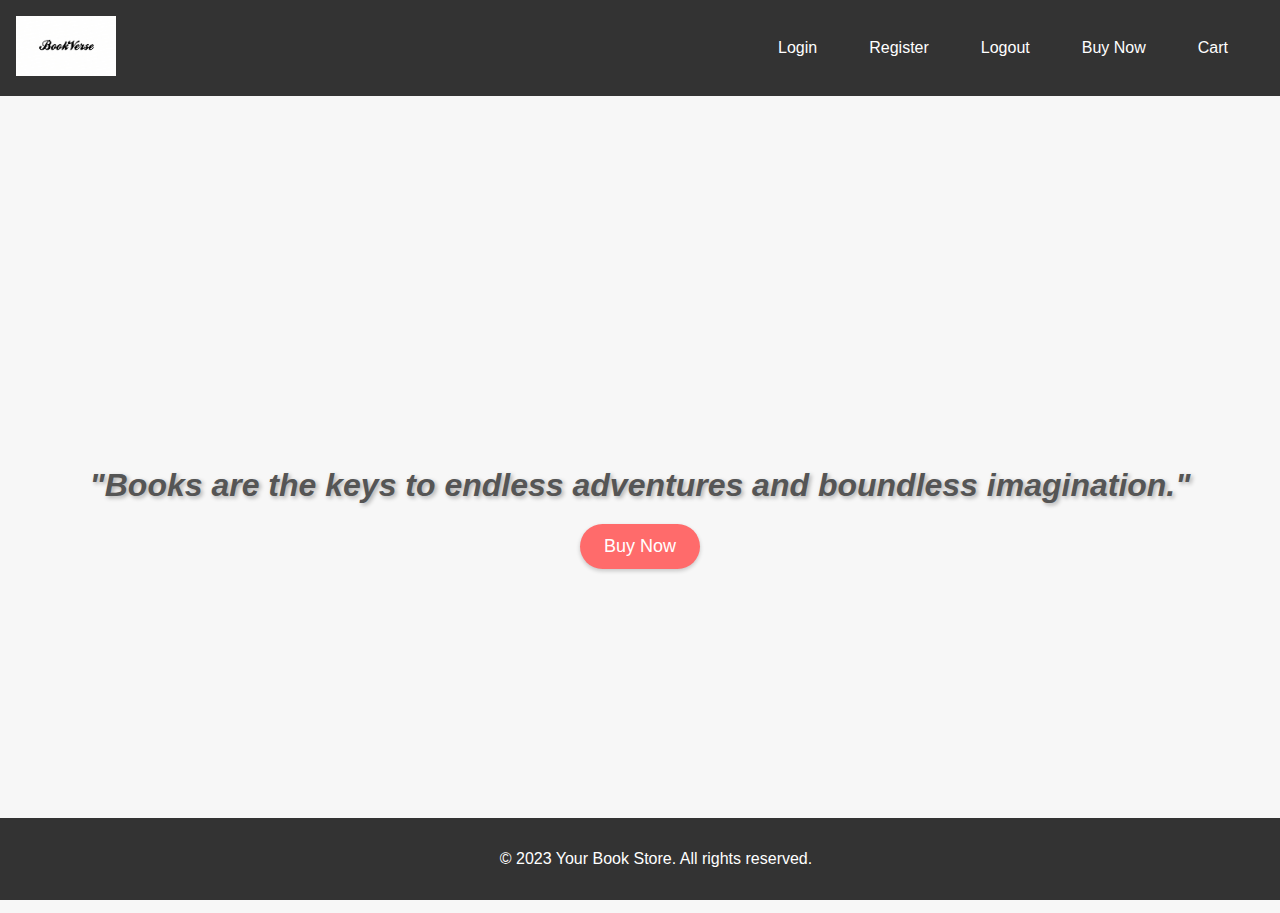
<file: src/main/resources/templates/index.html>
<!DOCTYPE html>
<html lang="en" xmlns:sec="http://www.w3.org/1999/xhtml">
<head>
    <meta charset="UTF-8">
    <meta name="viewport" content="width=device-width, initial-scale=1.0">
    <title>Book Store</title>
    <link rel="stylesheet" th:href="@{/css/index.css}" href="../static/css/index.css">

</head>

<body>
<header>
    <div class="logo">
        <a href="/"><img src="../static/images/logo.png"  th:src="@{/images/logo.png}" alt="Book Store Logo"
                         class="logo"></a>
    </div>
    <nav>
        <ul>
            <li>
                <a href="#" th:href="@{/login}" sec:authorize="isAnonymous()">Login</a>
            </li>
            <li>
                <a href="#" th:href="@{/register}" sec:authorize="isAnonymous()">Register</a>
            </li>
            <li>
                <a href="#" th:href="@{/logout}" sec:authorize="isAuthenticated()">Logout</a>
            </li>
            <li>
                <a href="#" th:href="@{/shop}">Buy Now</a>
            </li>
            <li>
                <a href="#" th:href="@{/cart}">Cart</a>
            </li>
        </ul>
    </nav>
</header>

<main>
    <div class="quote">
        <h2>"Books are the keys to endless adventures and boundless imagination."</h2>
        <button class="buynow">Buy Now</button>
    </div>
</main>

<footer>
    <p>&copy; 2023 Your Book Store. All rights reserved.</p>
</footer>
</body>

</html>
</file>
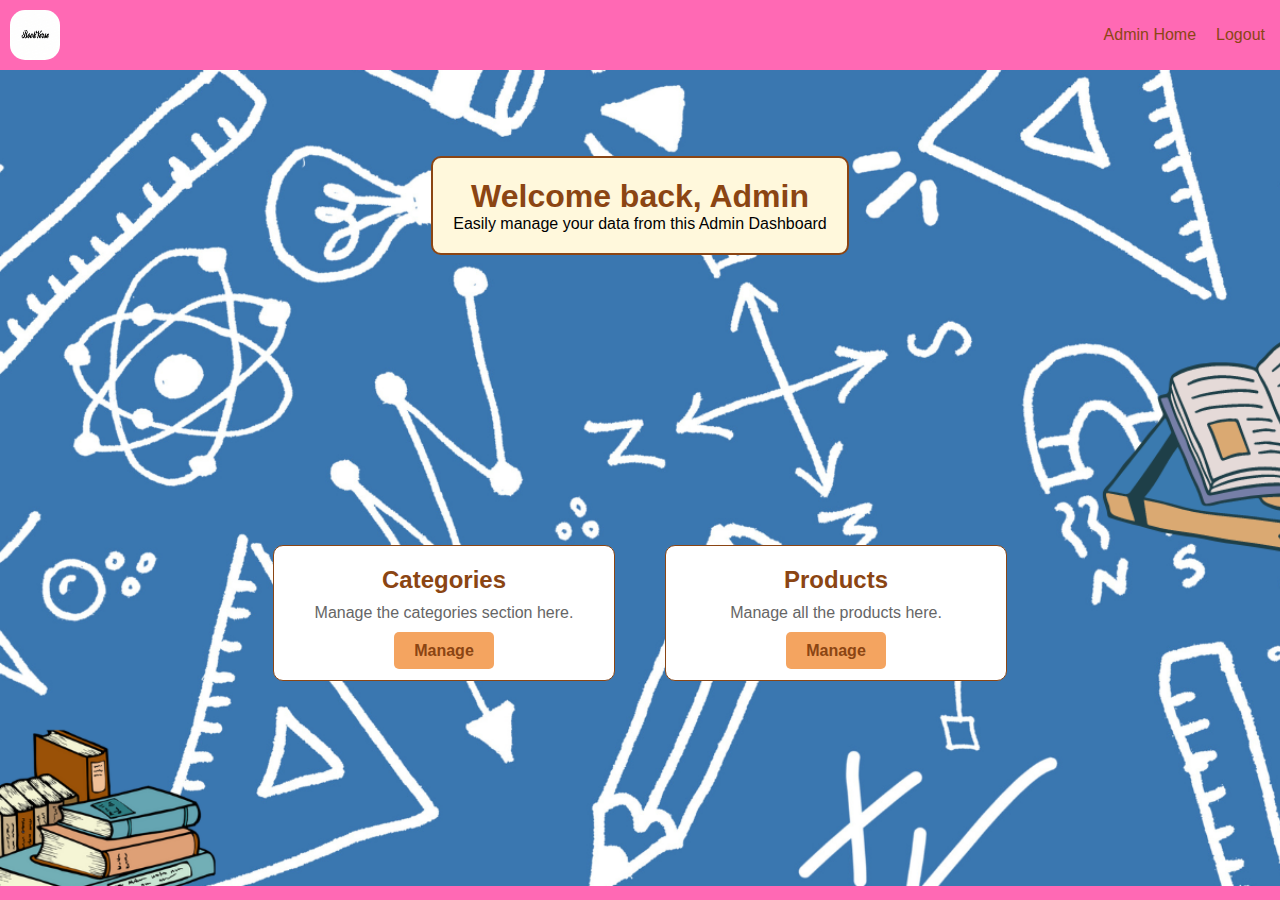
<file: src/main/resources/templates/adminHome.html>
<!DOCTYPE html>
<html xmlns:th="http://www.thymeleaf.org">

<head>
  <title>Admin Page</title>
  <link rel="stylesheet" th:href="@{/css/adminHome.css}" href="../static/css/adminHome.css">
</head>

<body>
<div class="navbar">
  <div class="logo">
    <img th:src="@{/images/logo.png}" src="../static/images/logo.png" alt="Logo">
  </div>
  <div class="nav-items">
    <a href="#" th:href="@{/admin}" class="nav-link">Admin Home</a>
    <a href="#" th:href="@{/logout}" class="nav-link">Logout</a>
  </div>
</div>
<div class="group">
  <div class="welcome-container">
    <div class="welcome-box">
      <h1>Welcome back, Admin</h1>
      <p>Easily manage your data from this Admin Dashboard</p>
    </div>
  </div>

  <div class="box-container">
    <div class="box">
      <h2>Categories</h2>
      <p>Manage the categories section here.</p>
      <a href="#" th:href="@{/admin/categories}" class="Manage-link">Manage</a>
    </div>
    <div class="box">
      <h2>Products</h2>
      <p>Manage all the products here.</p>
      <a href="#" th:href="@{/admin/product}" class="Manage-link">Manage</a>

    </div>
  </div>
</div>

<!-- Include any other Thymeleaf code or templates here -->

<script src="https://code.jquery.com/jquery-3.6.0.min.js"></script>
<!-- Include any other JavaScript files here -->
</body>

</html>
</file>
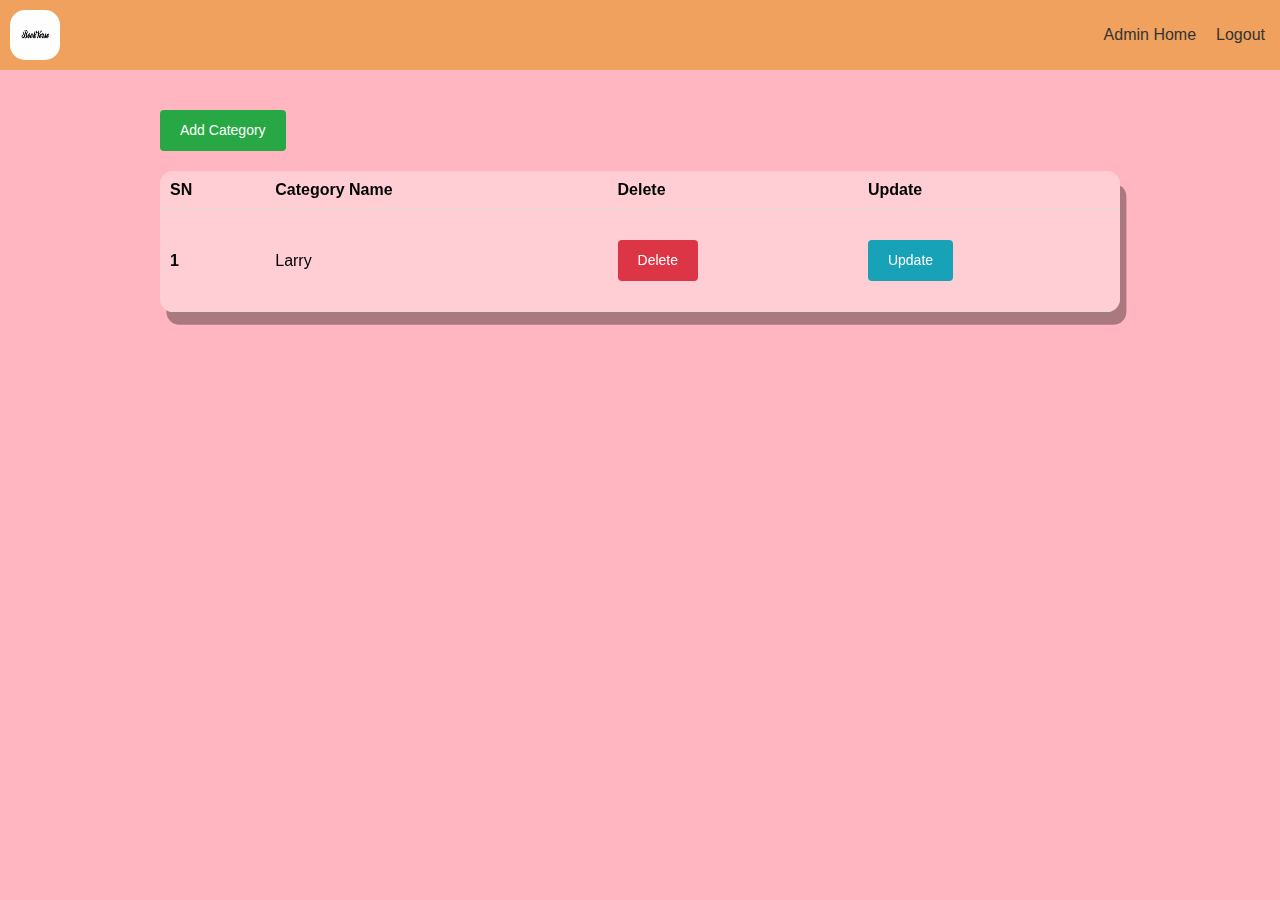
<file: src/main/resources/templates/categories.html>
<!doctype html>
<html lang="en" xmlns:th="http://www.thymeleaf.org">

<head>
  <meta charset="UTF-8">
  <meta name="viewport" content="width=device-width, initial-scale=1.0">
  <link rel="stylesheet" th:href="@{/css/categories.css}" href="../static/css/categories.css">
  <title>Document</title>

</head>

<body>
<div class="navbar">
  <div class="logo">
    <img th:src="@{/images/logo.png}" src="../static/images/logo.png" alt="Logo">
  </div>
  <div class="nav-items">
    <a href="#" th:href="@{/admin}" class="nav-link">Admin Home</a>
    <a href="#" th:href="@{/logout}" class="nav-link">Logout</a>
  </div>
</div>

<div class="container">
  <a th:href="@{/admin/categories/add}" class="btn-add-category">Add Category</a>
  <table class="custom-table">
    <thead>
    <tr>
      <th>SN</th>
      <th>Category Name</th>
      <th>Delete</th>
      <th>Update</th>
    </tr>
    </thead>
    <tbody>
    <tr th:each="category, iStat : ${categories}">
      <th scope="row" th:text="${iStat.index + 1}">1</th>
      <td th:text="${category.name}">Larry</td>
      <td>
        <form th:action="@{/admin/categories/delete/{id}(id=${category.id})}" method="post">
          <button type="submit" class="btn danger-btn">Delete</button>
        </form>
      </td>
      <td>
        <a th:href="@{/admin/categories/update/{id}(id=${category.id})}" class="btn-update-category">Update</a>
      </td>
    </tr>
    </tbody>
  </table>
</div>
</body>

</html>
</file>
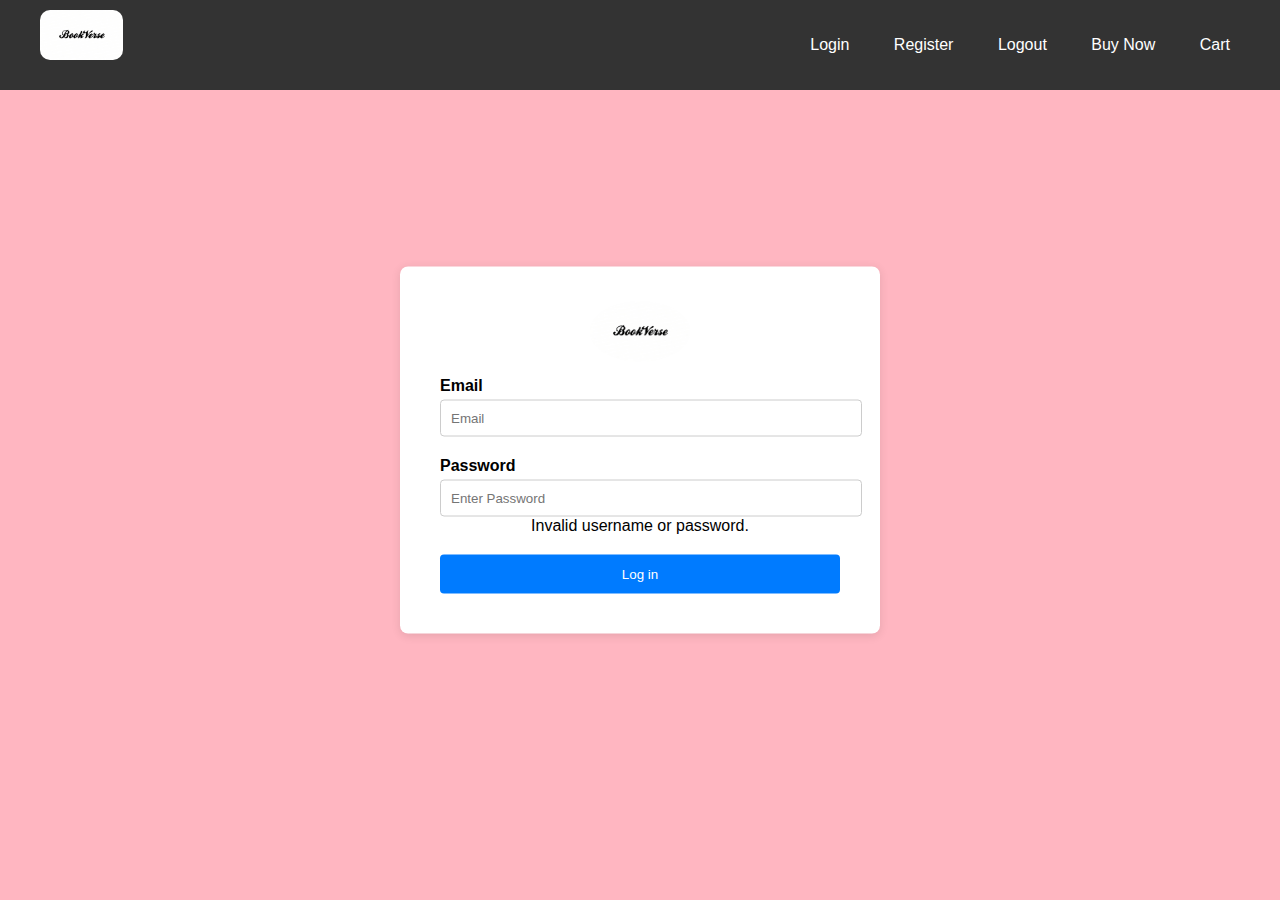
<file: src/main/resources/templates/login.html>
<!DOCTYPE html>
<html lang="en" xmlns:sec="http://www.w3.org/1999/xhtml">

<head>
  <meta charset="UTF-8">
  <meta name="viewport" content="width=device-width, initial-scale=1.0">
  <link rel="stylesheet" th:href="@{/css/login.css}" href="../static/css/login.css">
  <title>BookVerse - Login</title>
</head>

<body>
<header>
  <div class="container">
    <nav>
      <a href="/"><img src="../static/images/logo.png"  th:src="@{/images/logo.png}" alt="Delicious Cakes Logo" class="logo"></a>
      <div class="navigation">
        <ul>
          <li>
            <a href="#" th:href="@{/login}" sec:authorize="isAnonymous()">Login</a>
          </li>
          <li>
            <a href="#" th:href="@{/register}" sec:authorize="isAnonymous()">Register</a>
          </li>
          <li>
            <a href="#" th:href="@{/logout}" sec:authorize="isAuthenticated()">Logout</a>
          </li>
          <li>
            <a href="#" th:href="@{/shop}">Buy Now</a>
          </li>
          <li>
            <a href="#" th:href="@{/cart}">Cart</a>
          </li>
        </ul>
      </div>
    </nav>
  </div>
</header>
<div class="login-container">
  <div class="logo">
    <img src="../static/images/logo.png"  th:src="@{/images/logo.png}" alt="Cake Ordering Logo">
  </div>
  <form class="input-group" id="Login" th:action="@{/login}" method="post">
    <div class="form-group">
      <label for="email">Email</label>
      <input id="email" type="email" name="email" class="input-field" placeholder="Email" required>
    </div>
    <div class="form-group">
      <label for="password">Password</label>
      <input type="password" id="password" name="password" class="input-field" placeholder="Enter Password" required>
      <div th:if="${param.error}" class="error">
        Invalid username or password.
      </div>
    </div>
    <button type="submit" class="submmit-btn">Log in</button>
  </form>
</div>
</body>

</html>
</file>
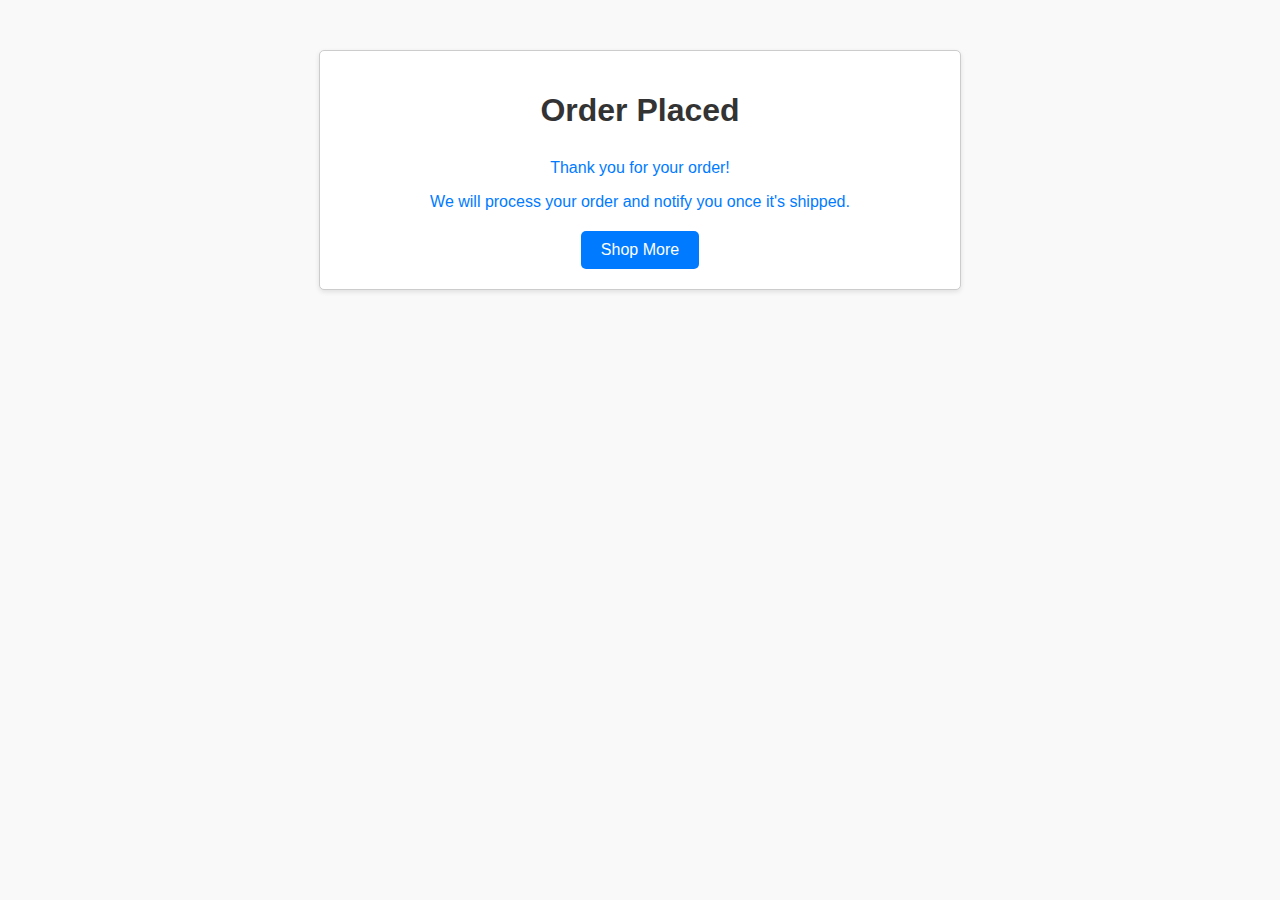
<file: src/main/resources/templates/payNow.html>
<!DOCTYPE html>
<html lang="en">
<head>
  <meta charset="UTF-8">
  <meta name="viewport" content="width=device-width, initial-scale=1.0">
  <title>Order Confirmation</title>
  <style>
    body {
      font-family: Arial, sans-serif;
      background-color: #f9f9f9;
    }
    .container {
      max-width: 600px;
      margin: 50px auto;
      background-color: #fff;
      border: 1px solid #ccc;
      padding: 20px;
      border-radius: 5px;
      box-shadow: 0 2px 5px rgba(0, 0, 0, 0.1);
    }
    h1 {
      text-align: center;
      color: #333;
    }
    .order-details {
      margin-top: 30px;
    }
    .order-details p {
      margin: 5px;
    }
    .order-details strong {
      font-weight: bold;
    }
    .thank-you {
      text-align: center;
      margin-top: 30px;
      color: #007bff;
    }
    .shop-more-btn {
      display: block;
      text-align: center;
      margin-top: 20px;
    }
    .shop-more-btn a {
      display: inline-block;
      background-color: #007bff;
      color: #fff;
      padding: 10px 20px;
      text-decoration: none;
      border-radius: 5px;
    }
    .shop-more-btn a:hover {
      background-color: #0056b3;
    }
  </style>
</head>
<body>
<div class="container">
  <h1>Order Placed</h1>

  <div class="thank-you">
    <p>Thank you for your order!</p>
    <p>We will process your order and notify you once it's shipped.</p>
    <div class="shop-more-btn">
      <a href="shop.html" th:href="@{/shop}">Shop More</a>
    </div>
  </div>
</div>
</body>
</html>
</file>
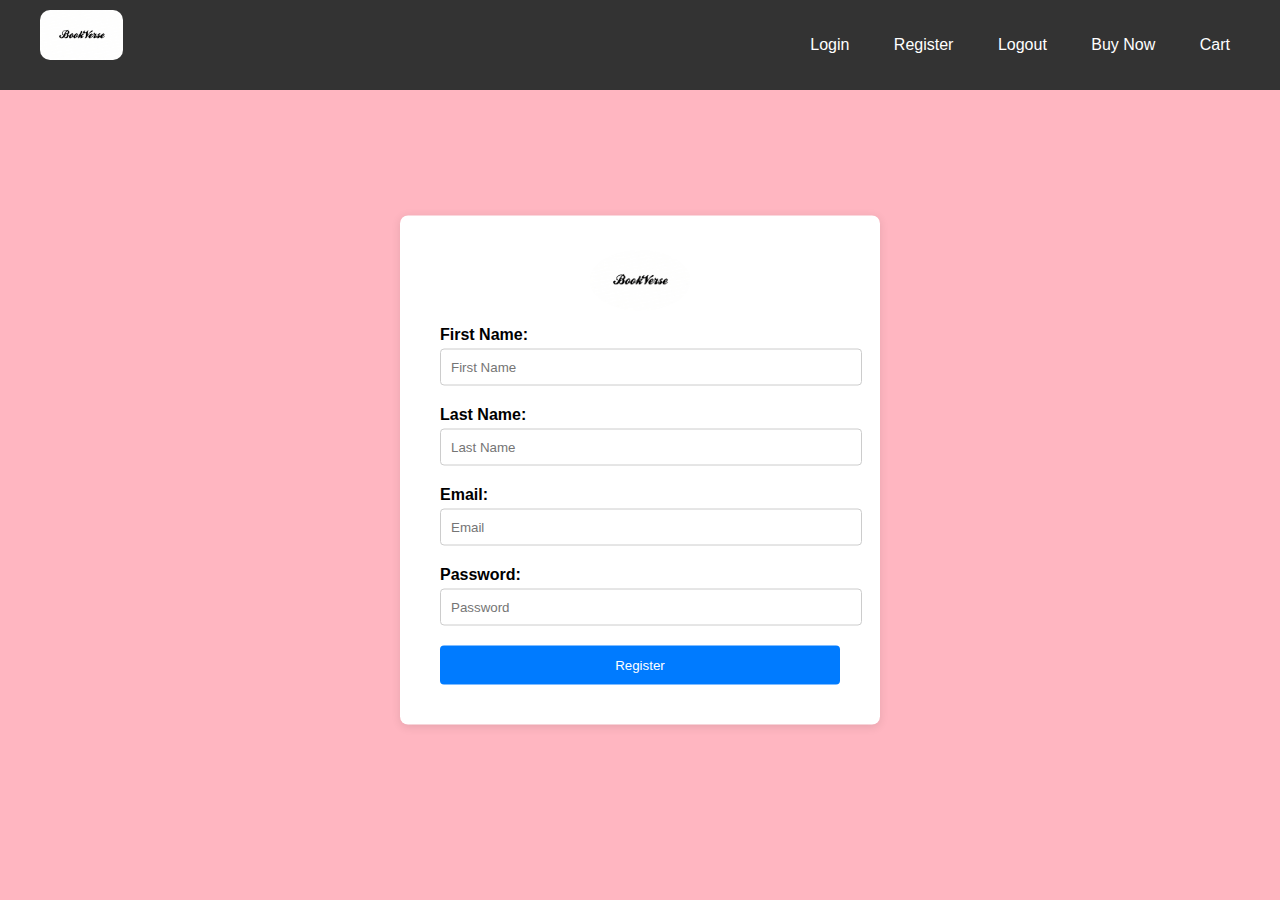
<file: src/main/resources/templates/register.html>
<!DOCTYPE html>
<html lang="en" xmlns:sec="http://www.w3.org/1999/xhtml">

<head>
  <meta charset="UTF-8">
  <meta name="viewport" content="width=device-width, initial-scale=1.0">
  <link rel="stylesheet" th:href="@{/css/register.css}" href="../static/css/register.css">
  <title>Bookverse Website - Login</title>
</head>

<body>
<header>
  <div class="container">
    <nav>
      <a href="/"><img src="../static/images/logo.png" th:src="@{/images/logo.png}" alt="BookVerse Logo" class="logo"></a>
      <div class="navigation">
        <ul>
          <li>
            <a href="#" th:href="@{/login}" sec:authorize="isAnonymous()">Login</a>
          </li>
          <li>
            <a href="#" th:href="@{/register}" sec:authorize="isAnonymous()">Register</a>
          </li>
          <li>
            <a href="#" th:href="@{/logout}" sec:authorize="isAuthenticated()">Logout</a>
          </li>
          <li>
            <a href="#" th:href="@{/shop}">Buy Now</a>
          </li>
          <li>
            <a href="#" th:href="@{/cart}">Cart</a>
          </li>
        </ul>
      </div>
    </nav>
  </div>
</header>
<div class="login-container">
  <div class="logo">
    <img src="../static/images/logo.png" th:src="@{/images/logo.png}" alt="Cake Ordering Logo">
  </div>
  <form class="input-group" id="Register" th:action="@{/register}" th:object="${user}" method="post">
    <div class="form-group">
      <label for="firstName">First Name:</label>
      <input type="text" id="firstName" name="firstName" class="input-field" placeholder="First Name"
             required>
    </div>
    <div class="form-group">
      <label for="lastName">Last Name:</label>
      <input type="text" id="lastName" name="lastName" class="input-field" placeholder="Last Name" required>
    </div>
    <div class="form-group">
      <label for="email">Email:</label>
      <input type="email" id="email" name="email" class="input-field" placeholder="Email" required>
    </div>
    <div class="form-group">
      <label for="password">Password:</label>
      <input type="password" id="password" name="password" class="input-field" placeholder="Password"
             required>
    </div>
    <button type="submit" class="submmit-btn">Register</button>
  </form>
</div>
</body>

</html>
</file>
<file: src/main/resources/static/css/index.css>
/* styles.css */

body {
    font-family: Arial, sans-serif;
    margin: 0;
    padding: 0;
    background-color: #f7f7f7; /* Light gray background color */
}

html, body {
    height: 100%;
}

header {
    background-color: #333;
    color: #fff;
    padding: 1rem;
    display: flex;
    justify-content: space-between;
    align-items: center;
}

.logo img {
    width: 100px; /* Adjust the size as needed */
}

nav ul {
    list-style: none;
    display: flex;
}

nav li {
    margin-right: 20px;
}

nav a {
    color: #fff;
    text-decoration: none;
    padding: 0.5rem 1rem;
}

main {
    padding: 1rem;
    text-align: center;
    height: calc(100% - 115px); /* Adjust the height based on the header and footer height */
    display: flex;
    flex-direction: column;
    justify-content: center;
    align-items: center;
}

.quote h2 {
    font-size: 32px;
    margin-bottom: 20px;
    color: #555; /* Dark gray color for the quote text */
    font-style: italic;
    text-shadow: 2px 2px 4px rgba(0, 0, 0, 0.3); /* Add a subtle text shadow */
}

.buynow {
    background-color: #ff6b6b; /* Coral red background color for the Buy Now button */
    color: #fff;
    padding: 12px 24px;
    border: none;
    border-radius: 30px;
    font-size: 18px;
    cursor: pointer;
    box-shadow: 0px 2px 4px rgba(0, 0, 0, 0.2); /* Add a subtle box shadow */
}

footer {
    background-color: #333;
    color: #fff;
    padding: 1rem;
    text-align: center;
    position: absolute;
    bottom: 0;
    width: 100%;
}
</file>
<file: src/main/resources/static/css/adminHome.css>
* {
    margin: 0;
    padding: 0;
}

body {
    font-family: Arial, sans-serif;
    background-color: #FF69B4; /* Papaya Whip - Cakeish color */
}

.navbar {
    display: flex;
    justify-content: space-between;
    align-items: center;
    background-color: #FF69B4; /* Wheat - Cakeish color */
    padding: 10px;
}

.logo {
    display: flex;
    align-items: center;
}

.logo img {
    width: 50px;
    height: 50px;
    margin-right: 10px;
    border-radius: 15px;
}

.nav-items {
    display: flex;
    gap: 10px;
}

.nav-items a {
    text-decoration: none;
    color: #8b4513; /* Saddle Brown - Cakeish color */
    padding: 5px;
}

.nav-items a:hover {
    background-color: #d2b48c; /* Tan - Cakeish color */
    border-radius: 5px;
    border: #8b4513 2px solid; /* Saddle Brown - Cakeish color */
}

.welcome-container {
    display: flex;
    justify-content: center;
    align-items: center;
    height: 30vh;
}

.welcome-box {
    padding: 20px;
    text-align: center;
    border: #8b4513 2px solid; /* Saddle Brown - Cakeish color */
    border-radius: 10px;
    background-color: #fff8dc; /* Cornsilk - Cakeish color */
}

.welcome-box h1 {
    color: #8b4513; /* Saddle Brown - Cakeish color */
}

.box-container {
    display: flex;
    justify-content: center;
    align-items: center;
    gap: 50px;
    background-size: cover;
    height: 60.7vh;
}

.box {
    width: 300px;
    padding: 20px;
    background-color: #fff;
    text-align: center;
    border: 1px solid #8b4513; /* Saddle Brown - Cakeish color */
    border-radius: 10px;
}

.box h2 {
    color: #8b4513; /* Saddle Brown - Cakeish color */
    margin-bottom: 10px;
}

.box p {
    color: #666;
    margin-bottom: 20px;
}

.box a.Manage-link {
    padding: 10px 20px;
    background-color: #f4a460; /* Sandy Brown - Cakeish color */
    border: none;
    border-radius: 5px;
    color: #8b4513; /* Saddle Brown - Cakeish color */
    font-weight: bold;
    text-decoration: none;
    transition: background-color 0.3s;
}

.box a.Manage-link:hover {
    background-color: #d2b48c; /* Tan - Cakeish color */
    border-radius: 5px;
    border: #8b4513 2px solid; /* Saddle Brown - Cakeish color */
}

.group{
    background-image: url(../images/index-background.png);
    background-size: cover;
}
</file>
<file: src/main/resources/static/css/categories.css>
body {
    margin: 0;
    padding: 0;
    font-family: Arial, sans-serif;
    min-height: 100vh;
    background-color: #FFB6C1; /* New background color (cakish color) */
}

.navbar {
    display: flex;
    justify-content: space-between;
    align-items: center;
    background-color: #f0a15d;
    padding: 10px;
}

.logo {
    display: flex;
    align-items: center;
}

.logo img {
    width: 50px;
    height: 50px;
    margin-right: 10px;
    border-radius: 15px;
}

.nav-items {
    display: flex;
    gap: 10px;
}

.nav-items a {
    text-decoration: none;
    color: #333;
    padding: 5px;
}

.nav-items a:hover {
    background-color: #ddd;
    border-radius: 5px;
    border: #333 2px solid;
}

.container {
    max-width: 960px;
    margin: 0 auto;
    padding: 20px;
}

.primary-btn,
.danger-btn,
.warning-btn {
    display: inline-block;
    margin: 20px 0;
    padding: 10px 20px;
    font-size: 14px;
    font-weight: 400;
    line-height: 1.5;
    text-align: center;
    text-decoration: none;
    white-space: nowrap;
    cursor: pointer;
    border: none;
    border-radius: 4px;
}

.primary-btn {
    color: #fff;
    background-color: #007bff;
}

.danger-btn {
    color: #fff;
    background-color: #dc3545;
}

.warning-btn {
    color: #212529;
    background-color: #ffc107;
}

.custom-table {
    width: 100%;
    border-collapse: collapse;
    margin-bottom: 20px;
    background-color: #fff5;
    backdrop-filter: blur(5px);
    box-shadow: 0.4rem .8rem #0005;
    border-radius: 13px;
    overflow: hidden;
}

.custom-table th,
.custom-table td {
    padding: 10px;
    text-align: left;
    border-bottom: 1px solid #ddd;
}
.sn{
    background-color: white;
}



.btn-add-category,
.btn-update-category {
    display: inline-block;
    margin: 20px 0;
    padding: 10px 20px;
    font-size: 14px;
    font-weight: 400;
    line-height: 1.5;
    text-align: center;
    text-decoration: none;
    white-space: nowrap;
    cursor: pointer;
    border: none;
    border-radius: 4px;
    color: #fff;
}

.btn-add-category {
    background-color: #28a745; /* Green color, you can change it to your preferred color */
}

.btn-update-category {
    background-color: #17a2b8; /* Blue color, you can change it to your preferred color */
}

.btn-add-category:hover,
.btn-update-category:hover {
    text-decoration: none; /* Remove the underline on hover */
}
</file>
<file: src/main/resources/static/css/login.css>
body {
    font-family: Arial, sans-serif;
    background-color: #FFB6C1;
    margin: 0;
    padding: 0;
}

header {
    background-color: #333;
    padding: 10px;
    position: fixed;
    top: 0;
    left: 0;
    right: 0;
}

body {
    padding-top: 50px; /* Add space below the fixed header */
}

.container {
    max-width: 1200px;
    margin: 0 auto;
}

nav {
    display: flex;
    justify-content: space-between;
    align-items: center;
}

.logo {
    max-height: 50px;
    border-radius: 10px;
}

.navigation {
    list-style: none;
    margin: 0;
    padding: 0;
}

.navigation li {
    display: inline-block;
    margin-left: 20px;
}

.navigation li a {
    text-decoration: none;
    color: #fff;
    font-size: 16px;
    padding: 8px 10px;
    border-radius: 5px;
    transition: background-color 0.3s ease;
}

.navigation li a:hover {
    background-color: #555;
}

.login-container {
    background-color: #fff;
    border-radius: 8px;
    box-shadow: 0 2px 10px rgba(0, 0, 0, 0.1);
    padding: 40px;
    max-width: 400px;
    width: 100%;
    text-align: center;
    position: absolute;
    top: 50%;
    left: 50%;
    transform: translate(-50%, -50%);
}



.logo {
    display: flex;
    justify-content: center;
    align-items: center; /* Center the logo vertically */
    margin-bottom: 20px;
}

.logo img {
    max-width: 100px;
    max-height: 100px; /* Set a maximum height for the square logo */
    border-radius: 50%; /* Make the logo circular */
}




.form-group {
    margin-bottom: 20px;
}

label {
    display: block;
    margin-bottom: 5px;
    font-weight: bold;
    text-align: left; /* Align the labels to the left */
}

input {
    width: 100%;
    padding: 10px;
    border: 1px solid #ccc;
    border-radius: 4px;
}

button {
    background-color: #007BFF;
    color: #fff;
    border: none;
    border-radius: 4px;
    padding: 12px 20px;
    width: 100%;
    cursor: pointer;
}

button:hover {
    background-color: #0056b3;
}
</file>
<file: src/main/resources/static/css/register.css>
body {
    font-family: Arial, sans-serif;
    background-color: #FFB6C1;
    margin: 0;
    padding: 0;
}

header {
    background-color: #333;
    padding: 10px;
    position: fixed;
    top: 0;
    left: 0;
    right: 0;
}

body {
    padding-top: 50px; /* Add space below the fixed header */
}

.container {
    max-width: 1200px;
    margin: 0 auto;
}

nav {
    display: flex;
    justify-content: space-between;
    align-items: center;
}

.logo {
    max-height: 50px;
    border-radius: 10px;
}

.navigation {
    list-style: none;
    margin: 0;
    padding: 0;
}

.navigation li {
    display: inline-block;
    margin-left: 20px;
}

.navigation li a {
    text-decoration: none;
    color: #fff;
    font-size: 16px;
    padding: 8px 10px;
    border-radius: 5px;
    transition: background-color 0.3s ease;

}

.navigation li a:hover {
    background-color: #555;
}

.login-container {
    margin-top: 20px;
    background-color: #fff;
    border-radius: 8px;
    box-shadow: 0 2px 10px rgba(0, 0, 0, 0.1);
    padding: 40px;
    max-width: 400px;
    width: 100%;
    text-align: center;
    position: absolute;
    top: 50%;
    left: 50%;
    transform: translate(-50%, -50%);
}



.logo {
    display: flex;
    justify-content: center;
    align-items: center; /* Center the logo vertically */
    margin-bottom: 20px;
}

.logo img {
    max-width: 100px;
    max-height: 100px; /* Set a maximum height for the square logo */
    border-radius: 50%; /* Make the logo circular */
}




.form-group {
    margin-bottom: 20px;
}

label {
    display: block;
    margin-bottom: 5px;
    font-weight: bold;
    text-align: left; /* Align the labels to the left */
}

input {
    width: 100%;
    padding: 10px;
    border: 1px solid #ccc;
    border-radius: 4px;
}

button {
    background-color: #007BFF;
    color: #fff;
    border: none;
    border-radius: 4px;
    padding: 12px 20px;
    width: 100%;
    cursor: pointer;
}

button:hover {
    background-color: #0056b3;
}



.form-group {
    margin-bottom: 20px;
}

label {
    display: block;
    margin-bottom: 5px;
    font-weight: bold;
    text-align: left;
}
</file>
